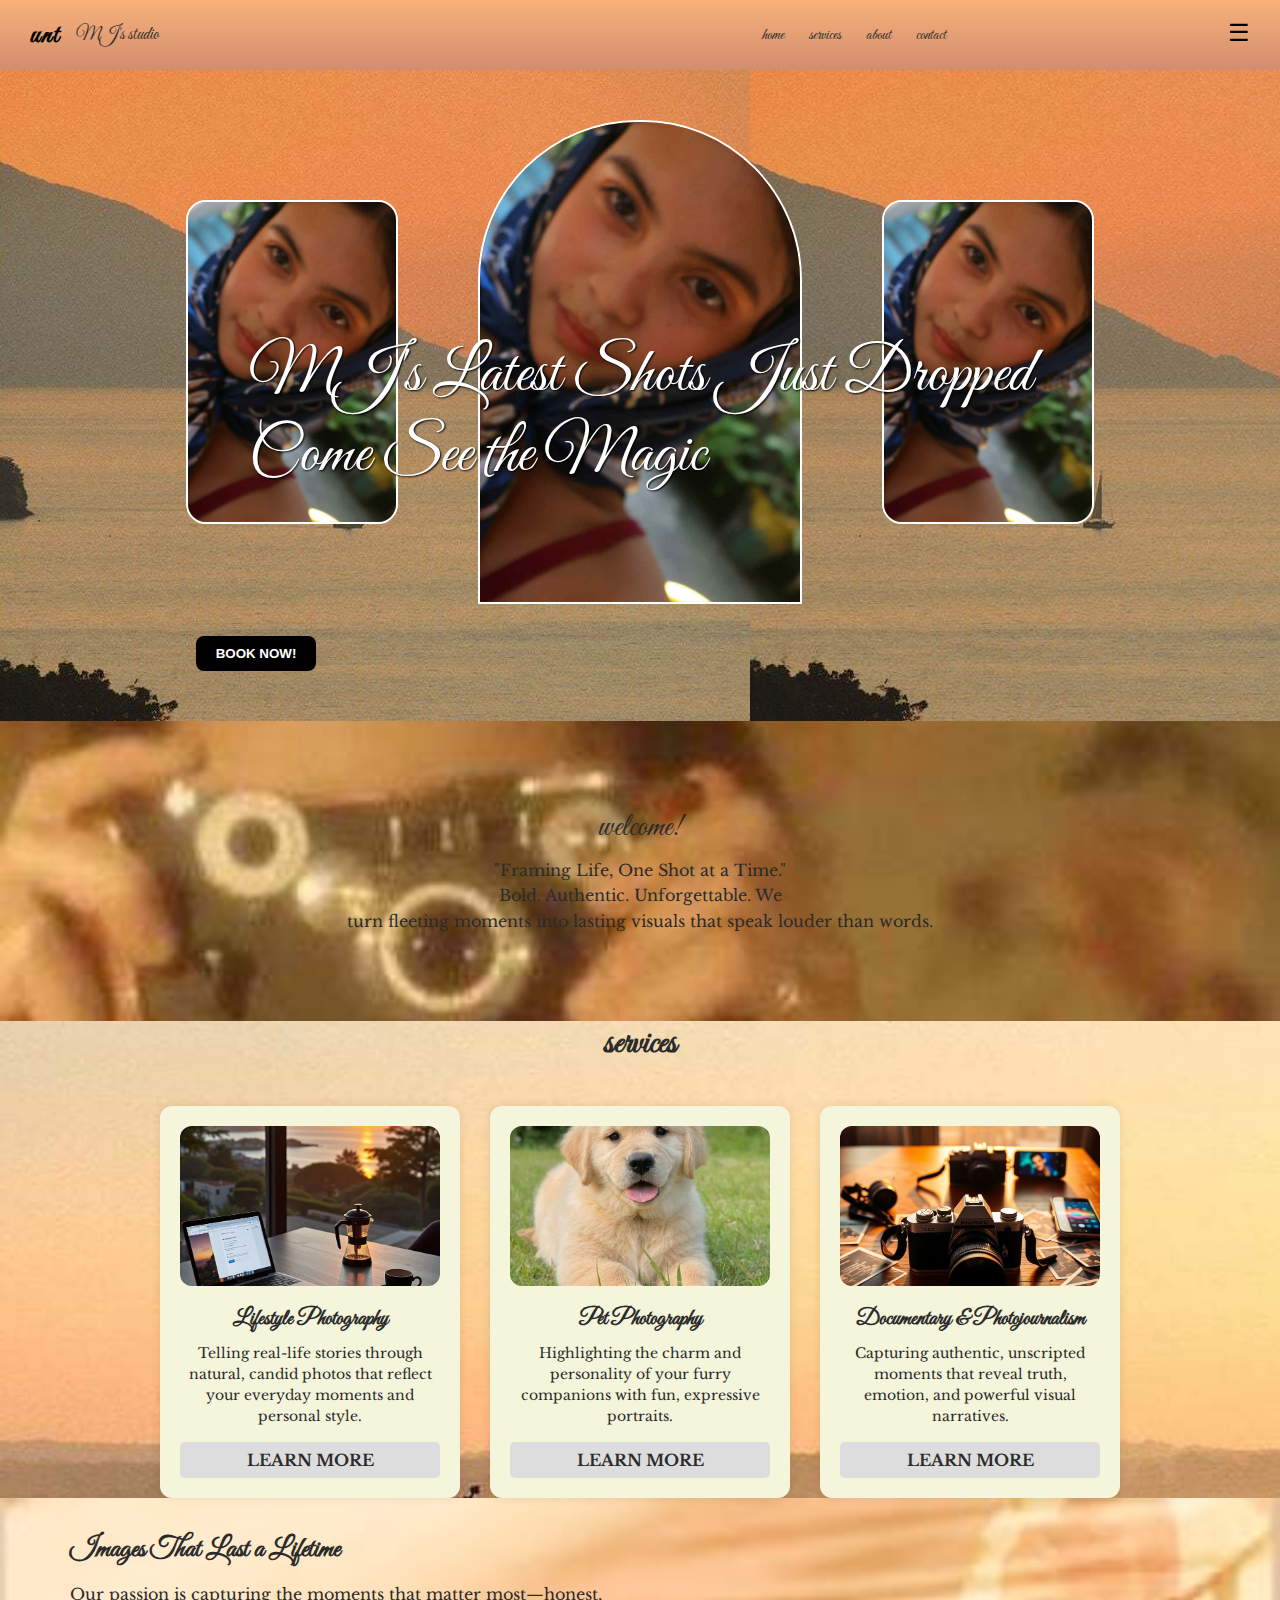
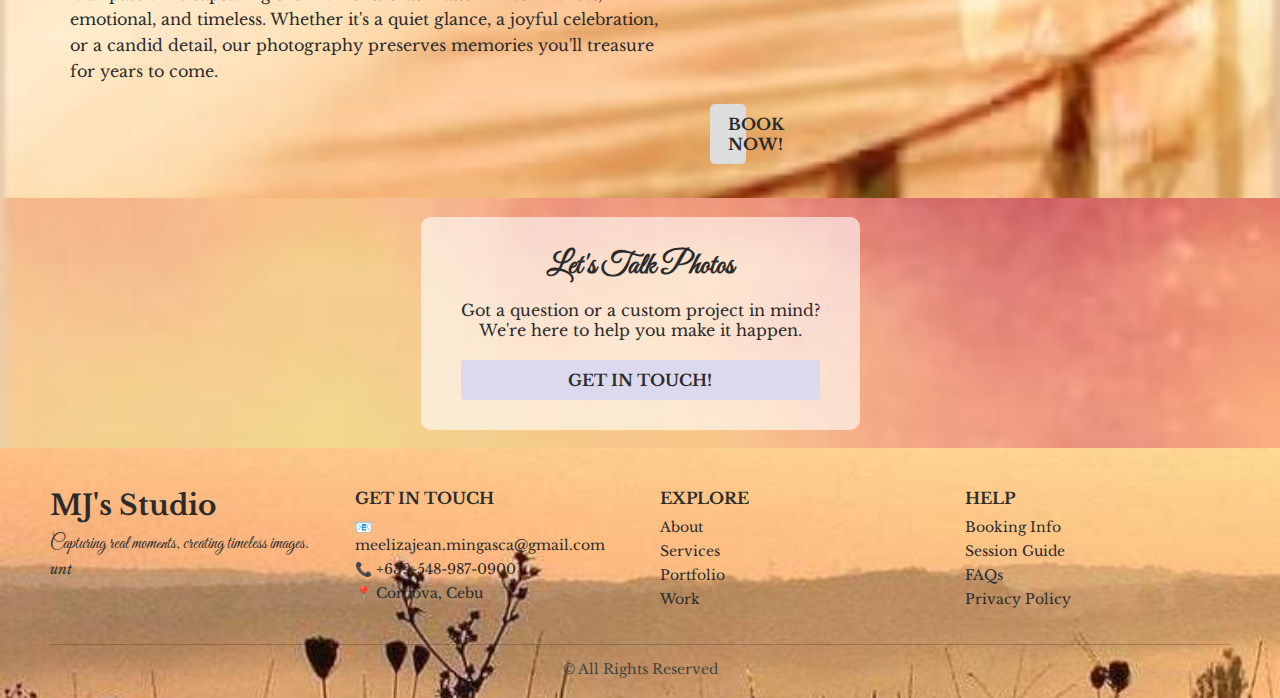
<file: index.html>
<!DOCTYPE html>
<html lang="en">

<head>
  <meta charset="UTF-8">
  <meta name="viewport" content="width=device-width, initial-scale=1.0">
  <title>Document</title>
  <link rel="stylesheet" href="style.css">
  <link href="https://fonts.googleapis.com/css2?family=Great+Vibes&family=Libre+Baskerville&display=swap"
    rel="stylesheet">
</head>

<body>

  <div class="header">
    <div class="logo-section">
      <div class="logo-text">unt</div>
      <div class="studio-name">MJ's studio</div>
    </div>

    <nav class="nav-links">
      <a href="#">Home</a>
      <a href="#">Services</a>
      <a href="about.html">About</a>
      <a href="#">Contact</a>
    </nav>

    <div class="menu-icon">☰ </div>
  </div>
  <div class="container">
    <div class="images-row">
      <div class="image-box">
        <img src="jpg.jpg">
      </div>
      <div class="image-box center">
        <img src="jpg.jpg">
      </div>
      <div class="image-box">
        <img src="jpg.jpg">
      </div>
    </div>
    <div class="main-text">
      <p>MJ's Latest Shots Just Dropped<br>Come See the Magic </p>
    </div>

    <div>
      <button class="book-btn">
        BOOK NOW!</button>
    </div>
  </div>
  <div class="welcome-section">
    <div class="welcome-overlay">
      <div class="welcome-title">welcome!</div>
      <div class="welcome-text">
        <p>"Framing Life, One Shot at a Time."<br>
          Bold. Authentic. Unforgettable. We <br> turn fleeting moments into lasting visuals that speak louder than
          words.
        </p>
      </div>
    </div>
  </div>

  <div class="services-section">
    <h2 class="services-title">services</h2>

    <div class="services-grid">
      <div class="service-card">
        <img src="121.jpg">
        <h3 class="service-title">Lifestyle Photography</h3>
        <p class="service-text">
          Telling real-life stories through natural, candid photos that reflect your everyday moments and personal
          style.
        </p>
        <div class="learn-more-btn">LEARN MORE</div>
      </div>

      <div class="service-card">
        <img src="1222.jpg">
        <h3 class="service-title">Pet Photography</h3>
        <p class="service-text">
          Highlighting the charm and personality of your furry companions with fun, expressive portraits.
        </p>
        <div class="learn-more-btn">LEARN MORE</div>
      </div>

      <div class="service-card">
        <img src="121111.jpg  ">
        <h3 class="service-title">Documentary & Photojournalism</h3>
        <p class="service-text">
          Capturing authentic, unscripted moments that reveal truth, emotion, and powerful visual narratives.
        </p>
        <div class="learn-more-btn">LEARN MORE</div>
      </div>
    </div>
  </div>

</body>

</html>


<div class="lifetime-section">
  <div class="lifetime-content">
    <h2 class="lifetime-title">Images That Last a Lifetime</h2>
    <p class="lifetime-text">
      Our passion is capturing the moments that matter most—honest, emotional, and timeless. Whether it's a quiet
      glance, a joyful celebration, or a candid detail, our photography preserves memories you'll treasure for years to
      come.
    </p>
    <div class="book-now-btn">
      <p> BOOK NOW!</p>
    </div>
  </div>
</div>

<div class="contact-section">
  <div class="contact-content">
    <h2 class="contact-title">Let's Talk Photos</h2>
    <p class="contact-text">
      Got a question or a custom project in mind?<br>
      We're here to help you make it happen.
    </p>
    <div class="contact-btn">GET IN TOUCH!</div>
  </div>
</div>

<footer class="footer">
  <div class="footer-grid">


    <div class="footer-section">
      <div class="footer-logo">MJ's Studio</div>
      <div class="footer-brand">Capturing real moments, creating timeless images.</div>
      <div class="footer-text">unt</div>
    </div>


    <div class="footer-section">
      <h4>GET IN TOUCH</h4>
      <p>📧 meelizajean.mingasca@gmail.com</p>
      <p>📞 +639-548-987-0900</p>
      <p>📍 Cordova, Cebu</p>
    </div>


    <div class="footer-section">
      <h4>EXPLORE</h4>
      <a href="#">About</a>
      <a href="#">Services</a>
      <a href="#">Portfolio</a>
      <a href="#">Work</a>
    </div>


    <div class="footer-section">
      <h4>HELP</h4>
      <a href="#">Booking Info</a>
      <a href="#">Session Guide</a>
      <a href="#">FAQs</a>
      <a href="#">Privacy Policy</a>
    </div>
  </div>

  <div class="footer-bottom">
    © All Rights Reserved
  </div>
</footer>

</body>

</html>
</file>
<file: style.css>
* {
    margin: 0;
    padding: 0;
    
}
    .header {
    background: linear-gradient(to bottom, #f8b17a, #d18e6f);
      font-family: 'Libre Baskerville', serif;
      width: 100%;
      height: 70px;
      font-family: 'Great Vibes', cursive;
      display: flex;
      justify-content: space-between;
      align-items: center;
      padding: 0 30px;
      background-color: rgba(255, 255, 255, 0.1);
      box-sizing: border-box;
    }
    .logo-section {
      display: flex;
      align-items: center;
      gap: 10px;
    }
    .logo-text {
      font-size: 28px;
      font-weight: bold;
      letter-spacing: 2px;
    }
    .studio-name {
      font-family: 'Great Vibes', cursive;
      font-size: 18px;
      margin-left: 5px;
      color: #2b2b2b;
    }
    .nav-links {
      display: flex;
      gap: 25px;
      margin-left: 20rem;
      height: auto;
    }

    .nav-links a {
      text-decoration: none;
      color: #2b2b2b;
      font-size: 16px;
      font-weight: 500;
      text-transform: lowercase;
    }

    .menu-icon {
      font-size: 24px;
      cursor: pointer;
    }


    .container {
    background: url(pic2.jpg) no-repeat center center/cover;
    background: linear-gradient(to bottom, #f8b17a, #d18e6f);
      font-family: 'Libre Baskerville', serif;
      display: flex;
      flex-direction: column;
      align-items: center;
      text-align: center;
      padding: 50px 20px;
       background-image: url(pic2.jpg);
    
      
    }

    .images-row {
      display: flex;
      justify-content: center;
      align-items: center;
      gap: 5rem;
    }

    .image-box {
      width: 13rem;
      height: 20rem;
      border-radius: 20px;
      overflow: hidden;
      border: 2px solid #fff;
    }


    .image-box.center {
      width: 20rem;
      height: 30rem;
      border-radius: 10rem 10rem 0px 0px;
    }

    .image-box img {
      width: 100%;
      height: 100%;
      object-fit: cover;
    }

    .main-text {
      font-family: 'Great Vibes', cursive;
      font-size: 4rem;
      text-align: start;
      color: white;
      text-shadow: 1px 1px 2px black;
      position: absolute;
      top: 21rem;
    }

    .book-btn {
      background-color: #000;
      color: #fff;
      padding: 10px 20px;
      font-weight: bold;
      border: none;
      border-radius: 8px;
      cursor: pointer;
      margin-top: 2rem;
      margin-left: -48rem;
    }

    .book-btn:hover {
      background-color: #444;
    }

   
    

    .welcome-section {
      width: 100%;
      height: 300px;
      background: url(pic1.jpg) no-repeat center center/cover;
      position: relative;
      display: flex;
      justify-content: center;
      align-items: center;
      background-image: url(pic1.jpg);
    }

    .welcome-overlay {
      width: auto;
      padding: 30px;
      text-align: center;
      max-width: 80%;
      border-radius: 8px;
    }

    .welcome-title {
      font-family: 'Great Vibes', cursive;
      font-size: 32px;
      color: #2b2b2b;
      margin-bottom: 10px;
    }

    .welcome-text {
      font-family: 'Libre Baskerville', serif;
      font-size: 16px;
      color: #2b2b2b;
      line-height: 1.6;
    }

    

    
    .services-section {
       flex-direction: row;
    font-family: 'Libre Baskerville', serif;
     background: linear-gradient(to bottom, #f8b17a, #e9aa7b);
      text-align: center;
      background-image:  url(222.jpg);
      background-repeat: no-repeat;
      background-size: cover;
    }

    .services-title {
      font-family: 'Great Vibes', cursive;
      font-size: 36px;
      margin-bottom: 40px;
      color: #2b2b2b;
    }

    .services-grid {
      display: flex;
      flex-wrap: wrap;
      justify-content: center;
      gap: 30px;
    }

    .service-card {
      background-color: beige;
      width: 260px;
      padding: 20px;
      border-radius: 12px;
      box-shadow: 0 0 10px rgba(0, 0, 0, 0.1);
    }

    .service-card img {
      width: 100%;
      height: 160px;
      object-fit: cover;
      border-radius: 12px;
      margin-bottom: 15px;
    }

    .service-title {
      font-family: 'Great Vibes', cursive;
      font-size: 22px;
      color: #2b2b2b;
      margin-bottom: 10px;
    }

    .service-text {
      font-size: 14px;
      color: #2b2b2b;
      line-height: 1.5;
      margin-bottom: 15px;
    }

    .learn-more-btn {
      background-color: #ddd;
      color: #2b2b2b;
      padding: 8px 16px;
      border: none;
      border-radius: 5px;
      font-weight: bold;
      cursor: pointer;
      transition: background-color 0.3s ease;
    }

    .learn-more-btn:hover {
      background-color: #ccc;
    }

   
    .lifetime-section {
      width: 100%;
      height: 300px;
      display: flex;
      align-items: center;
      padding: 0 40px;
      box-sizing: border-box;
      color: #2b2b2b;
      font-family: 'Libre Baskerville', serif;
      background-image: url(bg\ \(2\).jpg);
      background-repeat: no-repeat;
      background-size: cover;
    }

    .lifetime-content {
      
      padding: 30px;
      border-radius: 10px;
      max-width: 600px;
    }

    .lifetime-title {
      font-family: 'Great Vibes', cursive;
      font-size: 28px;
      margin-bottom: 15px;
    }

    .lifetime-text {
      font-size: 16px;
      line-height: 1.6;
      margin-bottom: 20px;
    }

    .book-now-btn {
      background-color: #ddd;
      color: #2b2b2b;
      padding: 10px 18px;
      border: none;
      border-radius: 5px;
      font-weight: bold;
      cursor: pointer;
      transition: background-color 0.3s ease;
      margin-left: 40rem;
    }

    .book-now-btn:hover {
      background-color: #bbb;
      
    }


    .contact-section {
     font-family: 'Libre Baskerville', serif;
      width: 100%;
      height: 250px;
      display: flex;
      justify-content: center;
      align-items: center;
      text-align: center;
      color: #2b2b2b;
      background-image: url(teeeee.jpg);
      background-repeat: no-repeat;
      background-size: cover;
    }

    .contact-content {
      background-color: rgba(255, 255, 255, 0.6);
      padding: 30px 40px;
      border-radius: 10px;
      max-width: 600px;
    }

    .contact-title {
      font-family: 'Great Vibes', cursive;
      font-size: 30px;
      margin-bottom: 15px;
    }

    .contact-text {
      font-size: 16px;
      margin-bottom: 20px;
    }

    .contact-btn {
      background-color: #dcd9ef;
      color: #2b2b2b;
      padding: 10px 18px;
      border: none;
      border-radius: 4px;
      font-weight: bold;
      cursor: pointer;
      transition: background-color 0.3s ease;
    }

    .contact-btn:hover {
      background-color: #c3c0db;
    }

   
    body {
      margin: 0;
      padding: 0;
      font-family: 'Libre Baskerville', serif;
    }

    .footer {
      background: url(222.jpg) no-repeat center center/cover;
      padding: 40px 50px 20px;
      color: #2b2b2b;
      flex-direction: row;
    }

    .footer-grid {
      display: grid;
      grid-template-columns: repeat(auto-fit, minmax(200px, 1fr));
      gap: 40px;
      margin-bottom: 30px;
    }

    .footer-logo {
      font-size: 28px;
      font-weight: bold;
      margin-bottom: 10px;
    }

    .footer-brand {
      font-family: 'Great Vibes', cursive;
      font-size: 18px;
      margin-bottom: 5px;
    }

    .footer-text {
      font-style: italic;
      font-size: 14px;
      color: #333;
    }

    .footer-section h4 {
      font-size: 16px;
      margin-bottom: 10px;
      font-weight: bold;
    }

    .footer-section p,
    .footer-section a {
      font-size: 14px;
      color: #2b2b2b;
      text-decoration: none;
      display: block;
      margin-bottom: 6px;
    }

    .footer-section a:hover {
      text-decoration: underline;
    }

    .footer-bottom {
      text-align: center;
      font-size: 14px;
      color: #444;
      border-top: 1px solid rgba(0, 0, 0, 0.2);
      padding-top: 15px;
    }

    
    .footer-section i {
      margin-right: 8px;
    }
</file>
